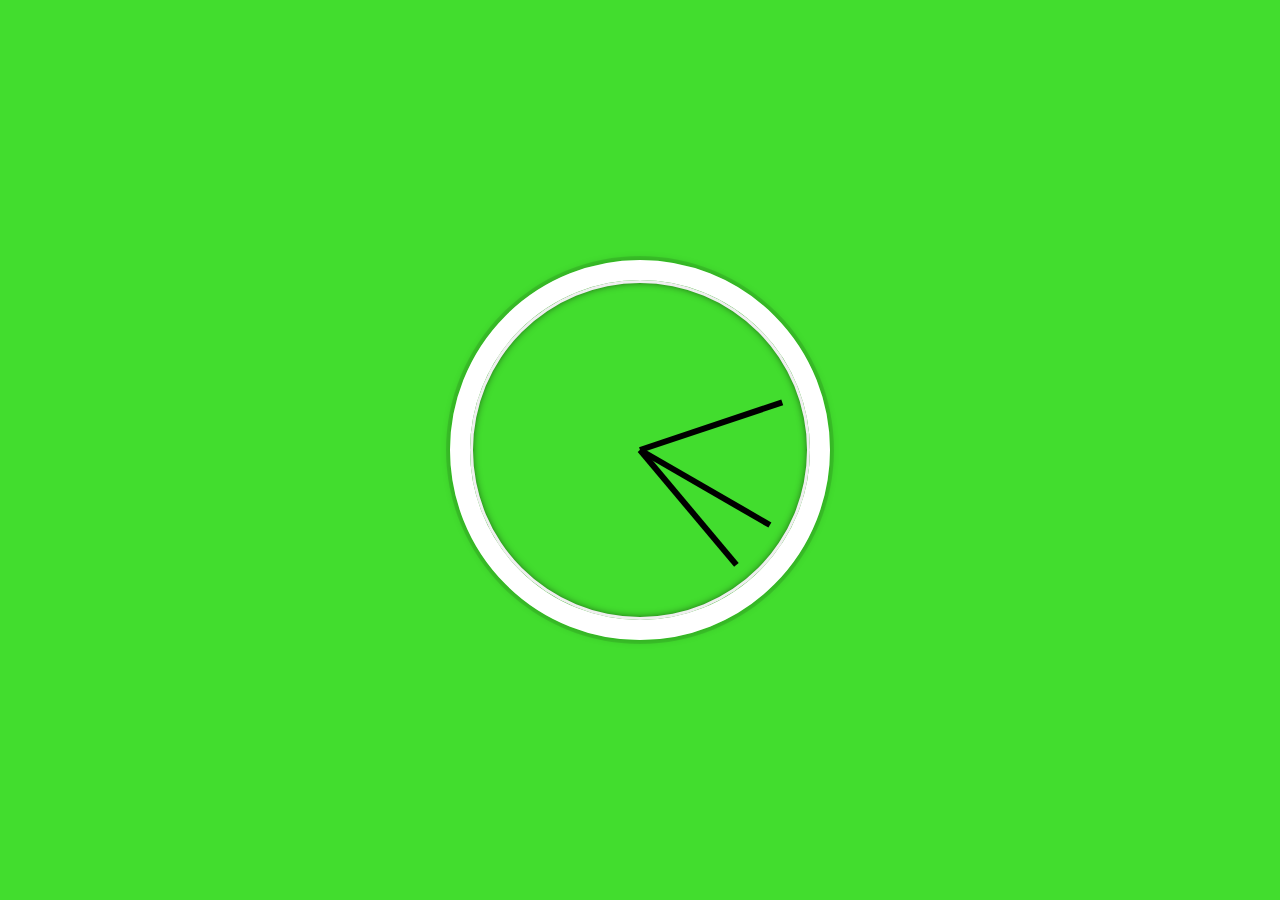
<file: 02 - JS and CSS Clock/index-START.html>
<!DOCTYPE html>
<html lang="en">
<head>
  <meta charset="UTF-8">
  <title>JS + CSS Clock</title>
</head>
<body>


    <div class="clock">
      <div class="clock-face">
        <div class="hand hour-hand"></div>
        <div class="hand min-hand"></div>
        <div class="hand second-hand"></div>
      </div>
    </div>


  <style>
    html {
      background: #42dd2e url(https://unsplash.it/1500/1000?image=881&blur=5);
      background-size: cover;
      font-family: 'helvetica neue';
      text-align: center;
      font-size: 10px;
    }

    body {
      margin: 0;
      font-size: 2rem;
      display: flex;
      flex: 1;
      min-height: 100vh;
      align-items: center;
    }

    .clock {
      width: 30rem;
      height: 30rem;
      border: 20px solid white;
      border-radius: 50%;
      margin: 50px auto;
      position: relative;
      padding: 2rem;
      box-shadow:
        0 0 0 4px rgba(0,0,0,0.1),
        inset 0 0 0 3px #EFEFEF,
        inset 0 0 10px black,
        0 0 10px rgba(0,0,0,0.2);
    }

    .clock-face {
      position: relative;
      width: 100%;
      height: 100%;
      transform: translateY(-3px); /* account for the height of the clock hands */
    }

    .hand {
      width: 50%;
      height: 6px;
      background: black;
      position: absolute;
      top: 50%;
      transform-origin: 100%;
      transform: rotate(90deg);
      transition: all 0.3s;
      transition-timing-function: cubic-bezier(0.04, 2.01, 0.21, 0.41);
    }

  </style>

  <script>
  const secondHand = document.querySelector('.second-hand');
  const minsHand = document.querySelector('.min-hand');
  const hourHand = document.querySelector('.hour-hand');

  function setDate() {
    const now = new Date();

    const seconds = now.getSeconds();
    const secondsDegrees = ((seconds / 60) * 360) + 90;
    secondHand.style.transform = `rotate(${secondsDegrees}deg)`;

    const mins = now.getMinutes();
    const minsDegrees = ((mins / 60) * 360) + ((seconds/60)*6) + 90;
    minsHand.style.transform = `rotate(${minsDegrees}deg)`;

    const hour = now.getHours();
    const hourDegrees = ((hour / 12) * 360) + ((mins/60)*30) + 90;
    hourHand.style.transform = `rotate(${hourDegrees}deg)`;
  }

setInterval(setDate, 1000);
setDate();
  </script>
</body>
</html>
</file>
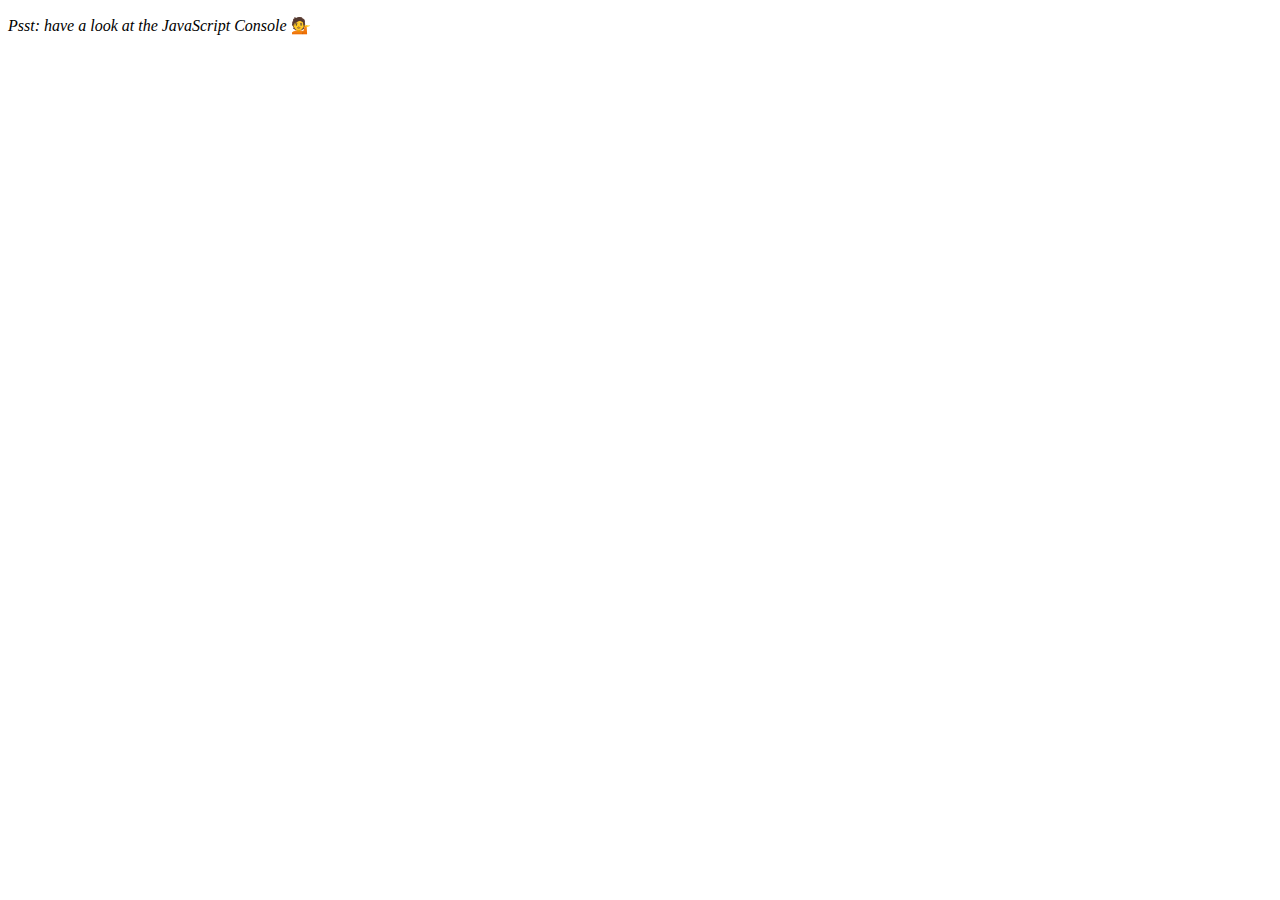
<file: 04 - Array Cardio Day 1/index-START.html>
<!DOCTYPE html>
<html lang="en">
<head>
  <meta charset="UTF-8">
  <title>Array Cardio 💪</title>
</head>
<body>
  <p><em>Psst: have a look at the JavaScript Console</em> 💁</p>
  <script>
    // Get your shorts on - this is an array workout!
    // ## Array Cardio Day 1

    // Some data we can work with

    const inventors = [
      { first: 'Albert', last: 'Einstein', year: 1879, passed: 1955 },
      { first: 'Isaac', last: 'Newton', year: 1643, passed: 1727 },
      { first: 'Galileo', last: 'Galilei', year: 1564, passed: 1642 },
      { first: 'Marie', last: 'Curie', year: 1867, passed: 1934 },
      { first: 'Johannes', last: 'Kepler', year: 1571, passed: 1630 },
      { first: 'Nicolaus', last: 'Copernicus', year: 1473, passed: 1543 },
      { first: 'Max', last: 'Planck', year: 1858, passed: 1947 },
      { first: 'Katherine', last: 'Blodgett', year: 1898, passed: 1979 },
      { first: 'Ada', last: 'Lovelace', year: 1815, passed: 1852 },
      { first: 'Sarah E.', last: 'Goode', year: 1855, passed: 1905 },
      { first: 'Lise', last: 'Meitner', year: 1878, passed: 1968 },
      { first: 'Hanna', last: 'Hammarström', year: 1829, passed: 1909 }
    ];

    const people = ['Beck, Glenn', 'Becker, Carl', 'Beckett, Samuel', 'Beddoes, Mick', 'Beecher, Henry', 'Beethoven, Ludwig', 'Begin, Menachem', 'Belloc, Hilaire', 'Bellow, Saul', 'Benchley, Robert', 'Benenson, Peter', 'Ben-Gurion, David', 'Benjamin, Walter', 'Benn, Tony', 'Bennington, Chester', 'Benson, Leana', 'Bent, Silas', 'Bentsen, Lloyd', 'Berger, Ric', 'Bergman, Ingmar', 'Berio, Luciano', 'Berle, Milton', 'Berlin, Irving', 'Berne, Eric', 'Bernhard, Sandra', 'Berra, Yogi', 'Berry, Halle', 'Berry, Wendell', 'Bethea, Erin', 'Bevan, Aneurin', 'Bevel, Ken', 'Biden, Joseph', 'Bierce, Ambrose', 'Biko, Steve', 'Billings, Josh', 'Biondo, Frank', 'Birrell, Augustine', 'Black, Elk', 'Blair, Robert', 'Blair, Tony', 'Blake, William'];

    // Array.prototype.filter()
    // 1. Filter the list of inventors for those who were born in the 1500's
  const fifteen = inventors.filter(function(inventor) {
    if(inventor.year >= 1500 && inventor.year < 1600) {
      return true;
    }
  });
console.table(fifteen);
    // Array.prototype.map()
    // 2. Give us an array of the inventors first and last names
     const fullNames = inventors.map(inventor => inventor.first + ' ' + inventor.last);
     console.log(fullNames);

    // Array.prototype.sort()
    // 3. Sort the inventors by birthdate, oldest to youngest

    //the virgin method
// const ordered = inventors.sort(function(a, b){ 
//   if (a.year > b.year) {
//     return 1;
//   } else {
//     return -1
//   }
// });

  // the chad one liner
const ordered = inventors.sort((a,b) => a.year > b.year ? 1 : -1)
console.log(ordered)

    // Array.prototype.reduce()
    // 4. How many years did all the inventors live all together?
const totalYears = inventors.reduce((total, inventor) => {
  return total + (inventor.passed - inventor.year);
}, 0);
  console.log(totalYears);

    // 5. Sort the inventors by years lived
    const oldest = inventors.sort(function(a,b){
      const lastGuy = a.passed - a.year;
      const nextGuy = b.passed - b.year;
      return (lastGuy > nextGuy ? -1 : 1);
    });
    console.table(oldest);

    // 6. create a list of Boulevards in Paris that contain 'de' anywhere in the name
    // https://en.wikipedia.org/wiki/Category:Boulevards_in_Paris
// const category = document.querySelector('.mw-category');
// const links = Array.from(category.querySelectorAll('a'));

// const de = links
//   .map(link => link.textContent)
//   .filter(streetName => streetName.includes('de'));

    // 7. sort Exercise
    // Sort the people alphabetically by last name
const alpha = people.sort(function(lastOne, nextOne){
  const [aLast, aFirst] = lastOne.split(',' );
  const [bLast, bFirst] = lastOne.split(', ');
  return aLast > bLast ? -1 : 1;
});
console.log(alpha)
    // 8. Reduce Exercise
    // Sum up the instances of each of these
    const data = ['car', 'car', 'truck', 'truck', 'bike', 'walk', 'car', 'van', 'bike', 'walk', 'car', 'van', 'car', 'truck' ];
    
    const transportation = data.reduce(function(obj, item) {
      if (!obj[item]) {
        obj[item] = 0;
      }
      obj[item]++;
      return obj;
    }, {});

    console.log(transportation);
  </script>
</body>
</html>
</file>
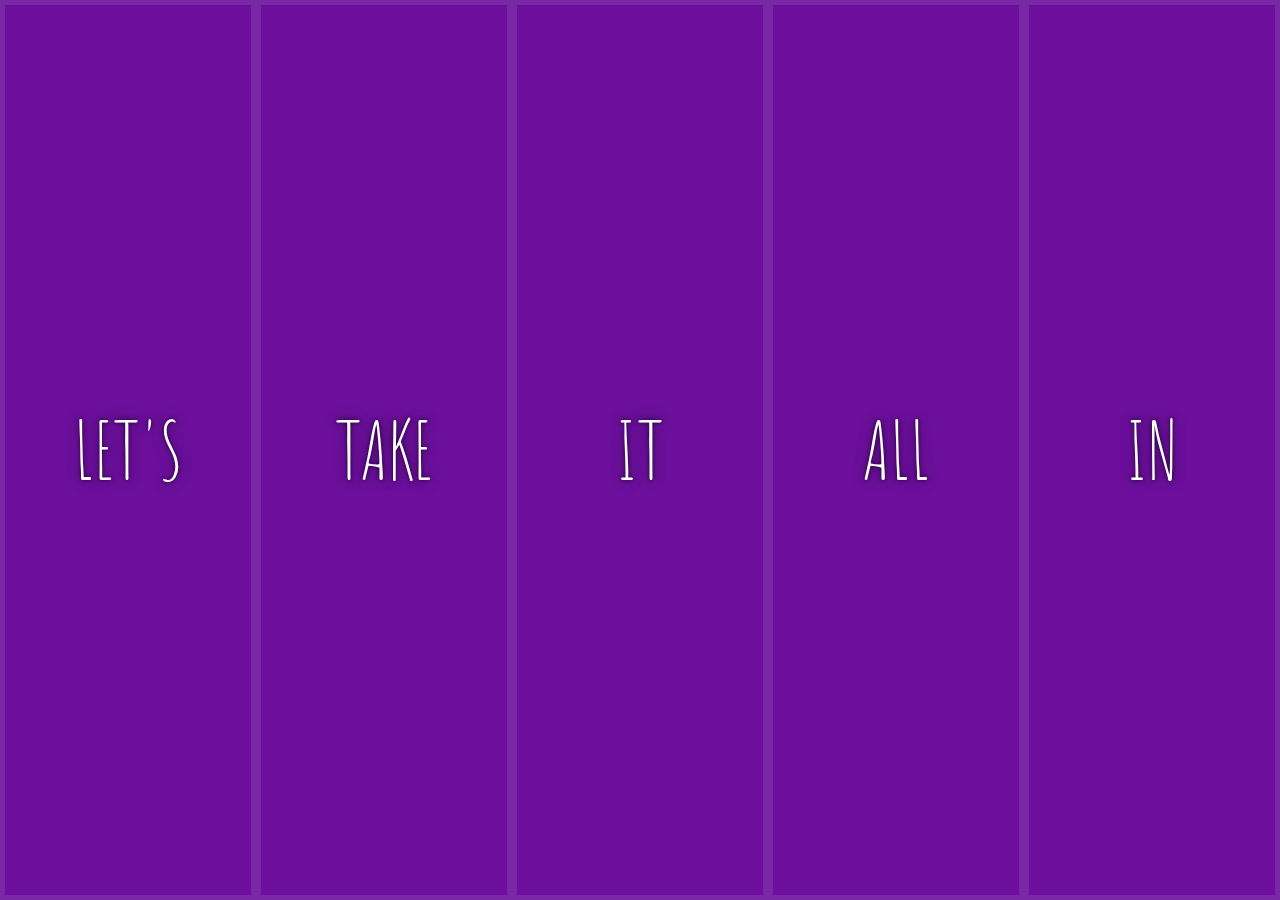
<file: 05 - Flex Panel Gallery/index-START.html>
<!DOCTYPE html>
<html lang="en">
<head>
  <meta charset="UTF-8">
  <title>Flex Panels 💪</title>
  <link href='https://fonts.googleapis.com/css?family=Amatic+SC' rel='stylesheet' type='text/css'>
</head>
<body>
  <style>
    html {
      box-sizing: border-box;
      background: #ffc600;
      font-family: 'helvetica neue';
      font-size: 20px;
      font-weight: 200;
    }
    
    body {
      margin: 0;
    }
    
    *, *:before, *:after {
      box-sizing: inherit;
    }

    .panels {
      min-height: 100vh;
      overflow: hidden;
      display: flex;
    }

    .panel {
      background: #6B0F9C;
      box-shadow: inset 0 0 0 5px rgba(255,255,255,0.1);
      color: white;
      text-align: center;
      align-items: center;
      /* Safari transitionend event.propertyName === flex */
      /* Chrome + FF transitionend event.propertyName === flex-grow */
      transition:
        font-size 0.7s cubic-bezier(0.61,-0.19, 0.7,-0.11),
        flex 0.7s cubic-bezier(0.61,-0.19, 0.7,-0.11),
        background 0.2s;
      font-size: 20px;
      background-size: cover;
      background-position: center;
      flex: 1;
      justify-content: center;
      align-items: center;
      display: flex;
      flex-direction: column;
    }

    .panel1 { background-image:url(https://source.unsplash.com/gYl-UtwNg_I/1500x1500); }
    .panel2 { background-image:url(https://source.unsplash.com/rFKUFzjPYiQ/1500x1500); }
    .panel3 { background-image:url(https://images.unsplash.com/photo-1465188162913-8fb5709d6d57?ixlib=rb-0.3.5&q=80&fm=jpg&crop=faces&cs=tinysrgb&w=1500&h=1500&fit=crop&s=967e8a713a4e395260793fc8c802901d); }
    .panel4 { background-image:url(https://source.unsplash.com/ITjiVXcwVng/1500x1500); }
    .panel5 { background-image:url(https://source.unsplash.com/3MNzGlQM7qs/1500x1500); }

    /* Flex Children */
    .panel > * {
      margin: 0;
      width: 100%;
      transition: transform 0.5s;
      flex: 1 0 auto;
      display: flex;
      justify-content: center;
      align-items: center;

    }

  .panel > *:first-child {transform: translateY(-100%)}
  .panel.open-active > *:first-child {transform: translateY(0)}
  .panel > *:last-child {transform: translateY(100%)}
  .panel.panel.open-active > *:last-child {transform: translateY(0)}

    .panel p {
      text-transform: uppercase;
      font-family: 'Amatic SC', cursive;
      text-shadow: 0 0 4px rgba(0, 0, 0, 0.72), 0 0 14px rgba(0, 0, 0, 0.45);
      font-size: 2em;
    }
    
    .panel p:nth-child(2) {
      font-size: 4em;
    }

    .panel.open {
      flex: 5;
      font-size: 40px;
    }

  </style>


  <div class="panels">
    <div class="panel panel1">
      <p>Hey</p>
      <p>Let's</p>
      <p>Dance</p>
    </div>
    <div class="panel panel2">
      <p>Give</p>
      <p>Take</p>
      <p>Receive</p>
    </div>
    <div class="panel panel3">
      <p>Experience</p>
      <p>It</p>
      <p>Today</p>
    </div>
    <div class="panel panel4">
      <p>Give</p>
      <p>All</p>
      <p>You can</p>
    </div>
    <div class="panel panel5">
      <p>Life</p>
      <p>In</p>
      <p>Motion</p>
    </div>
  </div>

  <script>
    const panels = document.querySelectorAll('.panel');

    function toggleOpen() {
      console.log('Hello');
      this.classList.toggle('open');
    }

    function toggleActive(e) {
      if (e.propertyName.includes('flex')) {
        this.classList.toggle('open-active');
      }
    }

    panels.forEach(panel => panel.addEventListener('click', toggleOpen));
    panels.forEach(panel => panel.addEventListener('transitionend', toggleActive));
  </script>



</body>
</html>
</file>
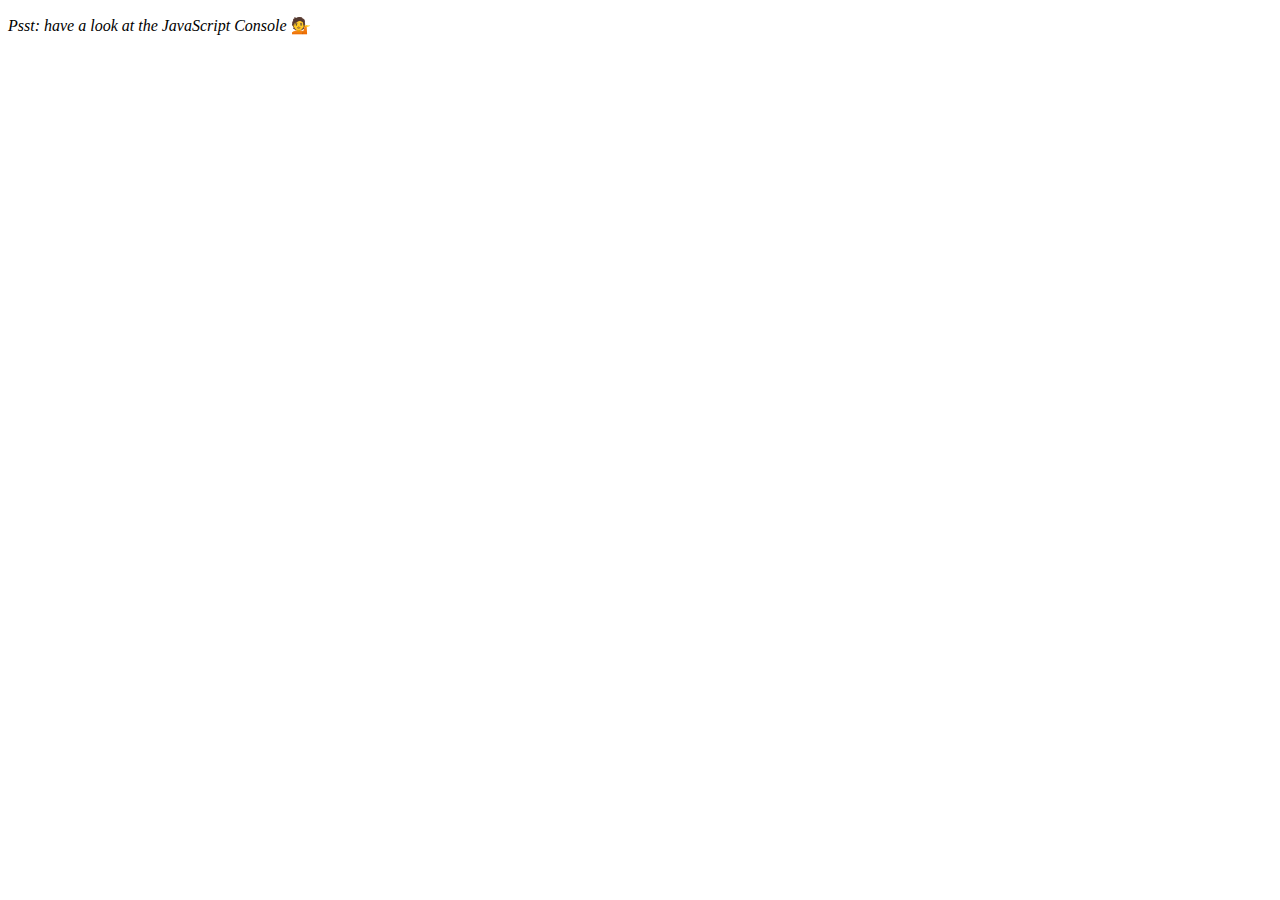
<file: 07 - Array Cardio Day 2/index-START.html>
<!DOCTYPE html>
<html lang="en">
<head>
  <meta charset="UTF-8">
  <title>Array Cardio 💪💪</title>
</head>
<body>
  <p><em>Psst: have a look at the JavaScript Console</em> 💁</p>
  <script>
    // ## Array Cardio Day 2

    const people = [
      { name: 'Wes', year: 1988 },
      { name: 'Kait', year: 1986 },
      { name: 'Irv', year: 1970 },
      { name: 'Lux', year: 2015 }
    ];

    const comments = [
      { text: 'Love this!', id: 523423 },
      { text: 'Super good', id: 823423 },
      { text: 'You are the best', id: 2039842 },
      { text: 'Ramen is my fav food ever', id: 123523 },
      { text: 'Nice Nice Nice!', id: 542328 }
    ];

    // Some and Every Checks
    // Array.prototype.some() // is at least one person 19 or older?
    const isAdult = people.some(function(person) {
      const currentYear = (new Date()).getFullYear();
      if(currentYear - person.year >= 19) {
        return true;
      }
    })
    console.log(isAdult)
    // Array.prototype.every() // is everyone 19 or older?
    const allAdults = people.every(function(person) {
      const currentYear = (new Date()).getFullYear();
      if(currentYear - person.year >= 19) {
        return true;
      }
    })
    console.log(allAdults)
    // Array.prototype.find()
    const comment = comments.find(function(comment) {
      if(comment.id === 823423) {
        return true;
      }
    })
    console.log(comment);
    // Find is like filter, but instead returns just the one you are looking for

    // find the comment with the ID of 823423

    // Array.prototype.findIndex()
    // Find the comment with this ID
    // delete the comment with the ID of 823423
const index = comments.findIndex(comment => comment.id === 823423);
console.log(index)
comments.splice(index, 1);
  </script>
</body>
</html>
</file>
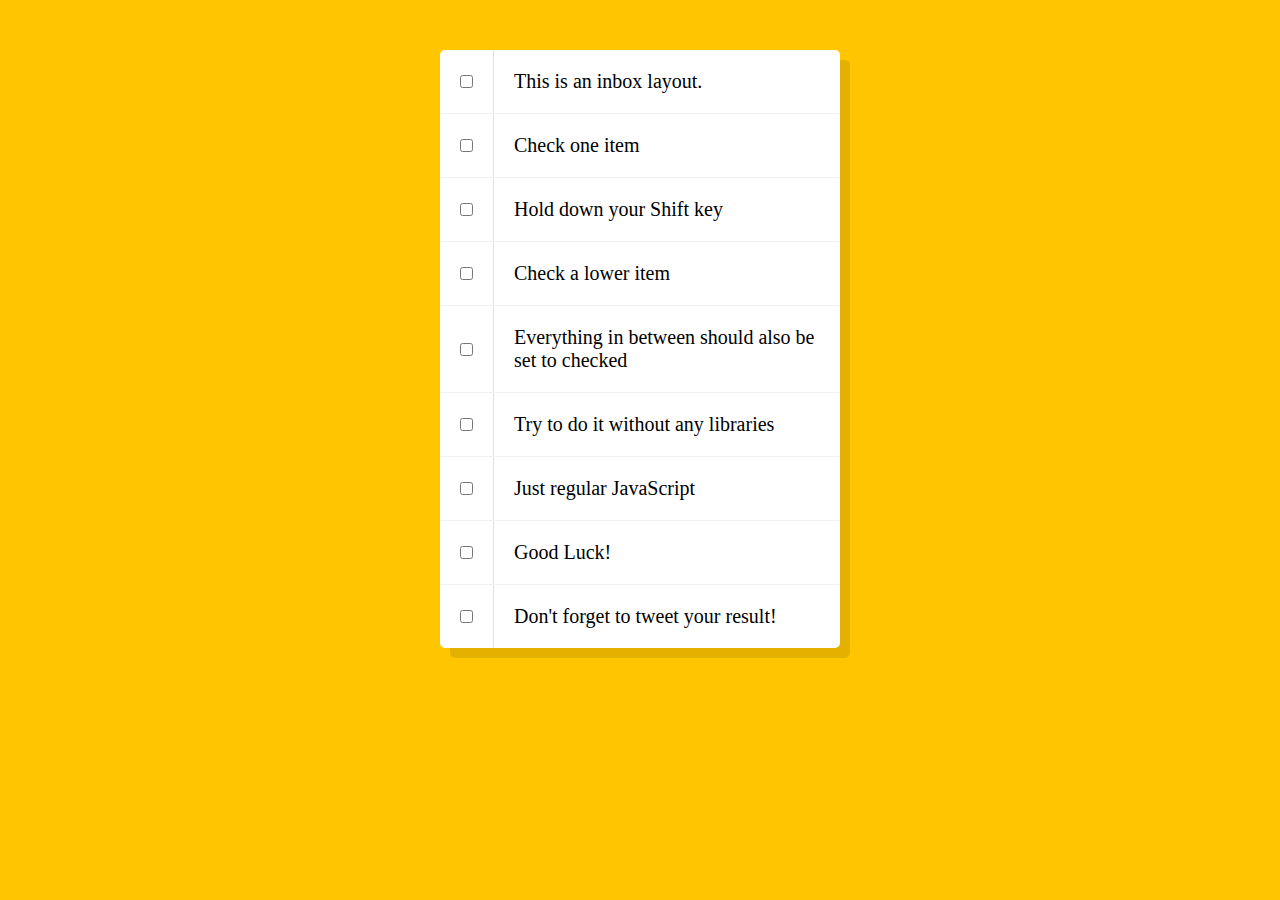
<file: 10 - Hold Shift and Check Checkboxes/index-START.html>
<!DOCTYPE html>
<html lang="en">
<head>
  <meta charset="UTF-8">
  <title>Hold Shift to Check Multiple Checkboxes</title>
</head>
<body>
  <style>

    html {
      font-family: sans-serif;
      background: #ffc600;
    }

    .inbox {
      max-width: 400px;
      margin: 50px auto;
      background: white;
      border-radius: 5px;
      box-shadow: 10px 10px 0 rgba(0,0,0,0.1);
    }

    .item {
      display: flex;
      align-items: center;
      border-bottom: 1px solid #F1F1F1;
    }

    .item:last-child {
      border-bottom: 0;
    }

    input:checked + p {
      background: #F9F9F9;
      text-decoration: line-through;
    }

    input[type="checkbox"] {
      margin: 20px;
    }

    p {
      margin: 0;
      padding: 20px;
      transition: background 0.2s;
      flex: 1;
      font-family:'helvetica neue';
      font-size: 20px;
      font-weight: 200;
      border-left: 1px solid #D1E2FF;
    }
  </style>
   <!--
   The following is a common layout you would see in an email client.

   When a user clicks a checkbox, holds Shift, and then clicks another checkbox a few rows down, all the checkboxes inbetween those two checkboxes should be checked.

  -->
  <div class="inbox">
    <div class="item">
      <input type="checkbox">
      <p>This is an inbox layout.</p>
    </div>
    <div class="item">
      <input type="checkbox">
      <p>Check one item</p>
    </div>
    <div class="item">
      <input type="checkbox">
      <p>Hold down your Shift key</p>
    </div>
    <div class="item">
      <input type="checkbox">
      <p>Check a lower item</p>
    </div>
    <div class="item">
      <input type="checkbox">
      <p>Everything in between should also be set to checked</p>
    </div>
    <div class="item">
      <input type="checkbox">
      <p>Try to do it without any libraries</p>
    </div>
    <div class="item">
      <input type="checkbox">
      <p>Just regular JavaScript</p>
    </div>
    <div class="item">
      <input type="checkbox">
      <p>Good Luck!</p>
    </div>
    <div class="item">
      <input type="checkbox">
      <p>Don't forget to tweet your result!</p>
    </div>
  </div>

<script>
   const checkboxes = document.querySelectorAll('.inbox [type="checkbox"]');
  
  let lastChecked;


  function handleCheck(e) {
      // check if they had the shift key down
      // AND check that they are checking it
      let inBetween = false;
      if(e.shiftKey && this.checked) {
        //loop over every checkbox
        checkboxes.forEach(checkbox => {
          if (checkbox === this || checkbox === lastChecked) {
            inBetween = !inBetween;
          }

          if (inBetween) {
            checkbox.checked = true
          }
        })
      }
    lastChecked = this;
  }

  checkboxes.forEach(checkbox => checkbox.addEventListener('click', handleCheck));
</script>
</body>
</html>
</file>
